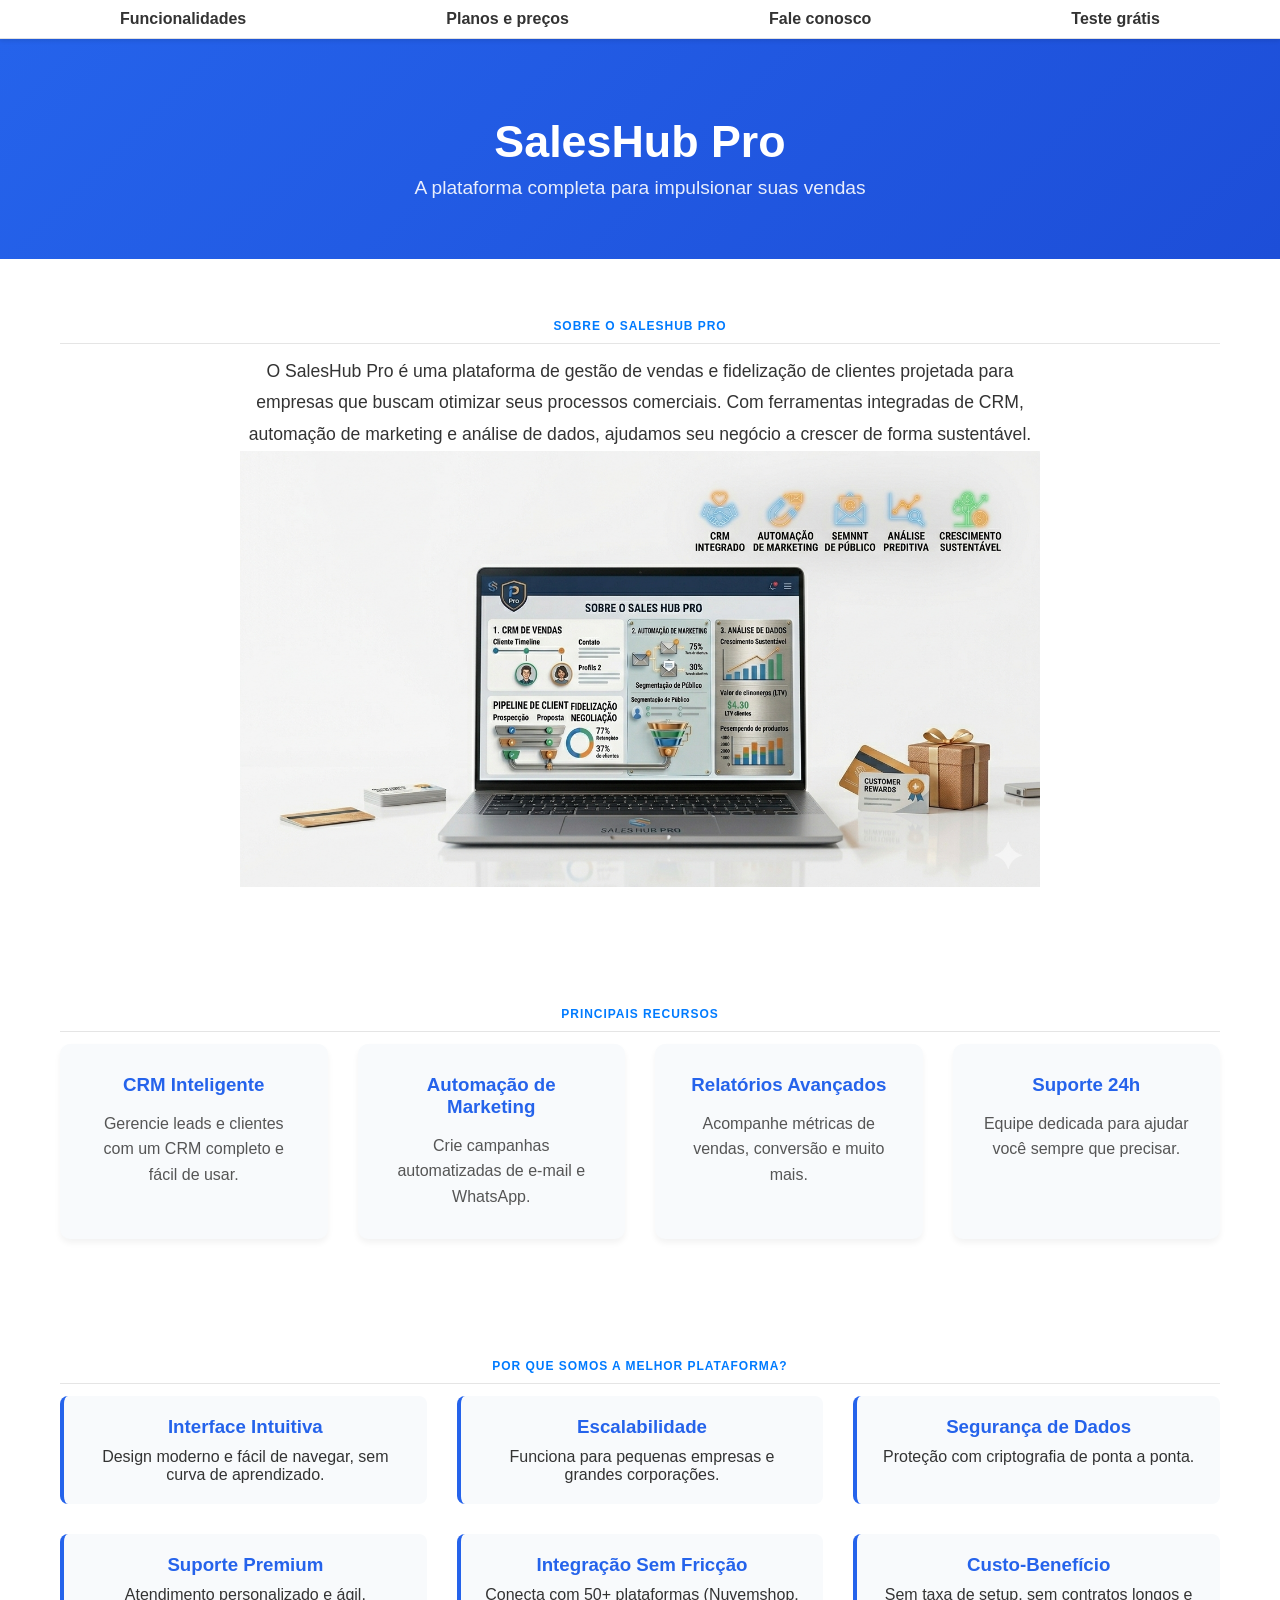
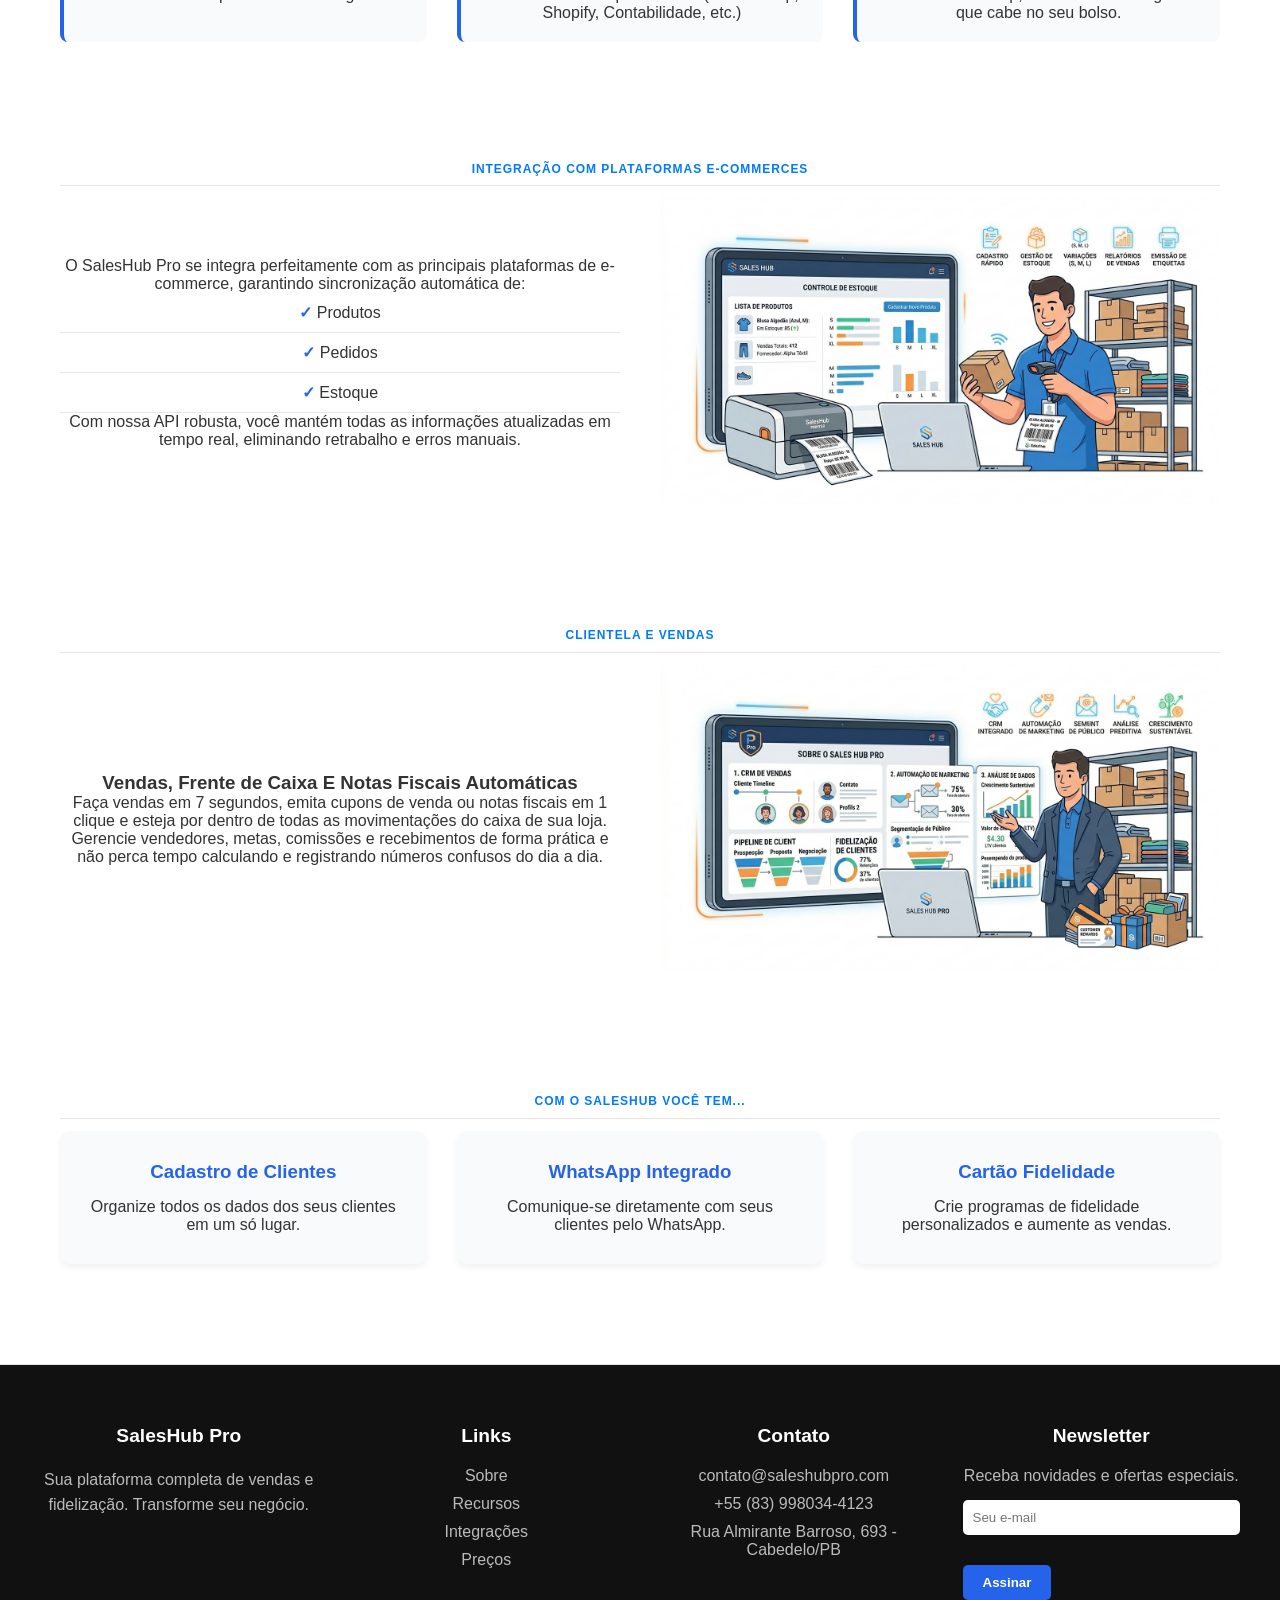
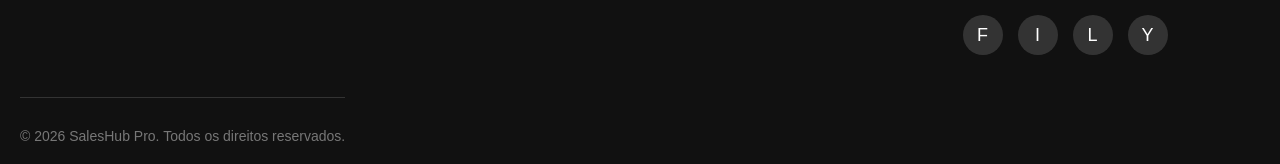
<file: saleshubprofinal/index.html>
<!DOCTYPE html>
<html lang="pt-BR">
<head>
<meta charset="UTF-8">
<meta name="viewport" content="width=device-width, initial-scale=1.0">
<title>SalesHub Pro</title>
  <link rel="stylesheet" href="css/style.css">
</head>
<body>
<div class="hotbar">
        <ul>
            <li><a href="/view/funcionalidades.html">Funcionalidades</a></li>
            <li><a href="/view/pp.html">Planos e preços</a></li>
            <li><a href="/view/fc.html">Fale conosco</a></li>
            <li><a href="/view/TG.html">Teste grátis</a></li>
        </ul>
    </div>

<header class="header">
<h1>SalesHub Pro</h1>
<p>A plataforma completa para impulsionar suas vendas</p>
</header>

<section class="container" id="sobre">
<h2 class="section-title">Sobre o SalesHub Pro</h2>
<div class="about">
<p>O SalesHub Pro é uma plataforma de gestão de vendas e fidelização de clientes projetada para empresas que buscam otimizar seus processos comerciais. Com ferramentas integradas de CRM, automação de marketing e análise de dados, ajudamos seu negócio a crescer de forma sustentável.</p>
<img src="img/Gemini_Generated_Image_pkw0g6pkw0g6pkw0.png" alt="IMG1" class="minha-imagem">
</div>
</section>

<section class="container" id="recursos">
<h2 class="section-title">Principais Recursos</h2>
<div class="features-grid">
<div class="feature-card">
<h3>CRM Inteligente</h3>
<p>Gerencie leads e clientes com um CRM completo e fácil de usar.</p>
</div>
<div class="feature-card">
<h3>Automação de Marketing</h3>
<p>Crie campanhas automatizadas de e-mail e WhatsApp.</p>
</div>
<div class="feature-card">
<h3>Relatórios Avançados</h3>
<p>Acompanhe métricas de vendas, conversão e muito mais.</p>
</div>
<div class="feature-card">
<h3>Suporte 24h</h3>
<p>Equipe dedicada para ajudar você sempre que precisar.</p>
</div>
</div>
</section>

<section class="container" id="por-que-somos-melhores">
<h2 class="section-title">Por Que Somos a Melhor Plataforma?</h2>
<div class="differentials-grid">
<div class="differential-item">
<h3>Interface Intuitiva</h3>
<p>Design moderno e fácil de navegar, sem curva de aprendizado.</p>
</div>
<div class="differential-item">
<h3>Escalabilidade</h3>
<p>Funciona para pequenas empresas e grandes corporações.</p>
</div>
<div class="differential-item">
<h3>Segurança de Dados</h3>
<p>Proteção com criptografia de ponta a ponta.</p>
</div>
<div class="differential-item">
<h3>Suporte Premium</h3>
<p>Atendimento personalizado e ágil.</p>
</div>
<div class="differential-item">
<h3>Integração Sem Fricção</h3>
<p>Conecta com 50+ plataformas (Nuvemshop, Shopify, Contabilidade, etc.)</p>
</div>
<div class="differential-item">
<h3>Custo-Benefício</h3>
<p>Sem taxa de setup, sem contratos longos e que cabe no seu bolso.</p>
</div>

</div>
</div>
</div>
</section>

<section class="container" id="integracao">
<h2 class="section-title">Integração Com Plataformas e-Commerces</h2>
<div class="integration-content">
<div class="integration-text">
<p>O SalesHub Pro se integra perfeitamente com as principais plataformas de e-commerce, garantindo sincronização automática de:</p>
<ul>
<li>Produtos</li>
<li>Pedidos</li>
<li>Estoque</li>
</ul>
<p>Com nossa API robusta, você mantém todas as informações atualizadas em tempo real, eliminando retrabalho e erros manuais.</p>
</div>
<div class="integration-image">
<img src="img/Gemini_Generated_Image_rn9tqern9tqern9t.png" alt="IMG2.">
</div>
</div>
</section>

<section class="container" id="integracao">
<h2 class="section-title">Clientela e Vendas</h2>
<div class="integration-content">
<div class="integration-text">
<h3>Vendas, Frente de Caixa E Notas Fiscais Automáticas</h3>
<p>Faça vendas em 7 segundos, emita cupons de venda ou notas fiscais em 1 clique e esteja por dentro de todas as movimentações do caixa de sua loja. Gerencie vendedores, metas, comissões e recebimentos de forma prática e não perca tempo calculando e registrando números confusos do dia a dia.</p>
</div>
<div class="integration-image">
<img src="img/Gemini_Generated_Image_nfxvnfnfxvnfnfxv.png" alt="IMG3.">
</div>
</div>
</section>

<section class="container" id="com-o-saleshub">
<h2 class="section-title">Com o SalesHub você tem...</h2>
<div class="vantagens-grid">
<div class="vantagem-card">
<h3>Cadastro de Clientes</h3>
<p>Organize todos os dados dos seus clientes em um só lugar.</p>
</div>
<div class="vantagem-card">
<h3>WhatsApp Integrado</h3>
<p>Comunique-se diretamente com seus clientes pelo WhatsApp.</p>
</div>
<div class="vantagem-card">
<h3>Cartão Fidelidade</h3>
<p>Crie programas de fidelidade personalizados e aumente as vendas.</p>
</div>
</div>
</section>



<!--FOOTER-->
<footer class="footer">
<div class="footer-grid">
<div class="footer-col">
<h4>SalesHub Pro</h4>
<p style="line-height:1.6;">Sua plataforma completa de vendas e fidelização. Transforme seu negócio.</p>
</div>
<div class="footer-col">
<h4>Links</h4>
<ul>
<li><a href="#sobre">Sobre</a></li>
<li><a href="#recursos">Recursos</a></li>
<li><a href="#integracao">Integrações</a></li>
<li><a href="#">Preços</a></li>
</ul>
</div>
<div class="footer-col">
<h4>Contato</h4>
<ul>
<li>contato@saleshubpro.com</li>
<li>+55 (83) 998034-4123</li>
<li>Rua Almirante Barroso, 693 - Cabedelo/PB</li>
</ul>
</div>
<div class="footer-col">
<h4>Newsletter</h4>
<p>Receba novidades e ofertas especiais.</p>
<form class="newsletter-form">
<input type="email" placeholder="Seu e-mail" required>
<button type="submit">Assinar</button>
</form>
<div class="social-icons">
<a href="#" aria-label="Facebook">F</a>
<a href="#" aria-label="Instagram">I</a>
<a href="#" aria-label="LinkedIn">L</a>
<a href="#" aria-label="YouTube">Y</a>
</div>
</div>
</div>
<div class="footer-bottom">
<p>&copy; 2026 SalesHub Pro. Todos os direitos reservados.</p>
</div>
</footer>

</body>
</html>
</file>
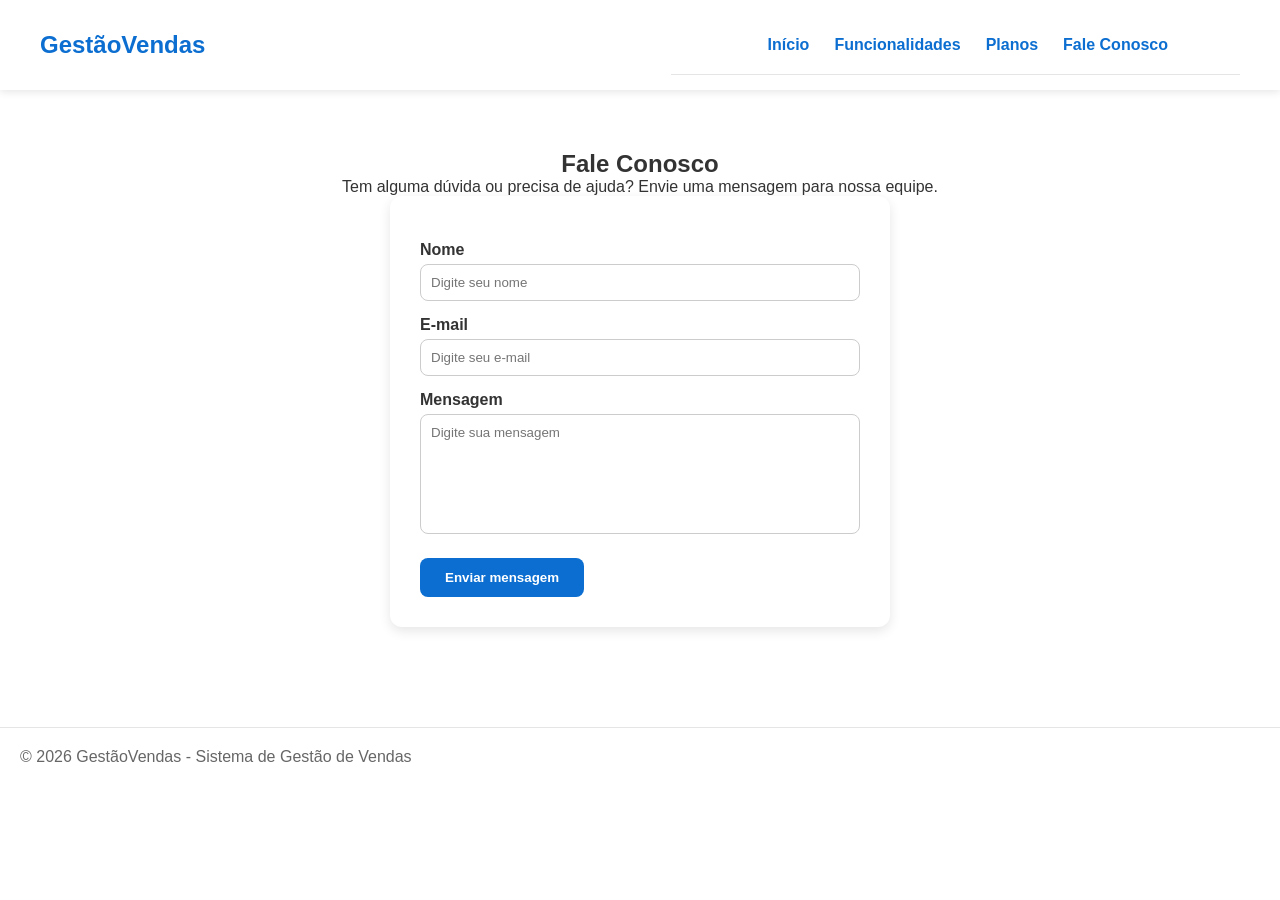
<file: saleshubprofinal/view/fc.html>
<!DOCTYPE html>
<html lang="pt-BR">
<head>
  <meta charset="UTF-8">
  <meta name="viewport" content="width=device-width, initial-scale=1.0">
  <title>Fale Conosco</title>
  <link rel="stylesheet" href="../css/style.css">
</head>

<body>

  <header>
    <div class="logo">GestãoVendas</div>

    <nav>
      <a href="#">Início</a>
      <a href="#">Funcionalidades</a>
      <a href="#">Planos</a>
      <a href="#">Fale Conosco</a>
    </nav>
  </header>

  <section class="container">
    <h1>Fale Conosco</h1>
    <p>Tem alguma dúvida ou precisa de ajuda? Envie uma mensagem para nossa equipe.</p>

    <div class="form-box">
      <form>
        
        <label for="nome">Nome</label>
        <input type="text" id="nome" placeholder="Digite seu nome" required>

        <label for="email">E-mail</label>
        <input type="email" id="email" placeholder="Digite seu e-mail" required>

        <label for="mensagem">Mensagem</label>
        <textarea id="mensagem" placeholder="Digite sua mensagem" required></textarea>

        <button type="submit">Enviar mensagem</button>

      </form>
    </div>
  </section>

  <footer>
    <p>©️ 2026 GestãoVendas - Sistema de Gestão de Vendas</p>
  </footer>

</body>
</html>
</file>
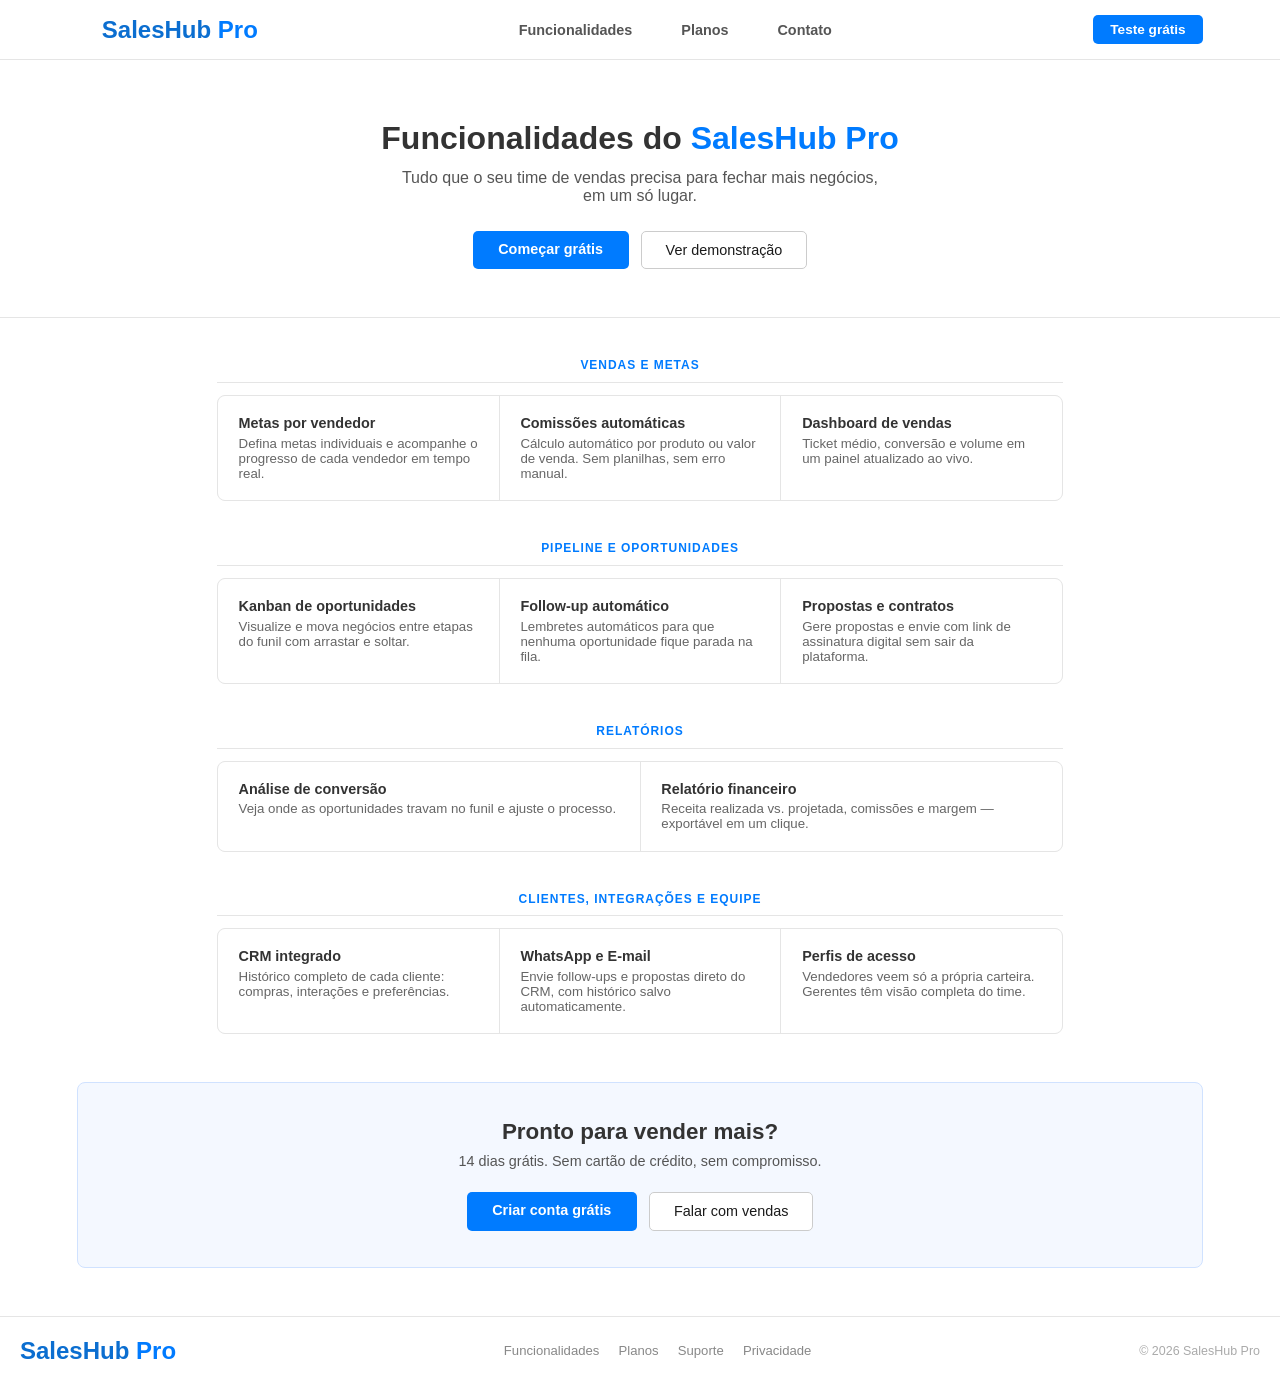
<file: saleshubprofinal/view/funcionalidades.html>
<!DOCTYPE html>
<html lang="pt-br">
<head>
  <meta charset="UTF-8">
  <meta name="viewport" content="width=device-width, initial-scale=1.0">
  <title>Funcionalidades — SalesHub Pro</title>
  <link rel="stylesheet" href="../css/style.css">
</head>
<body>

<nav>
  <a href="#" class="logo">SalesHub <span>Pro</span></a>
  <ul class="nav-links">
    <li><a href="#">Funcionalidades</a></li>
    <li><a href="#">Planos</a></li>
    <li><a href="#">Contato</a></li>
  </ul>
  <a href="#" class="nav-cta">Teste grátis</a>
</nav>

<section class="hero">
  <h1>Funcionalidades do <span>SalesHub Pro</span></h1>
  <p>Tudo que o seu time de vendas precisa para fechar mais negócios, em um só lugar.</p>
  <div class="btns">
    <a href="#" class="btn-p">Começar grátis</a>
    <a href="#" class="btn-s">Ver demonstração</a>
  </div>
</section>

<div class="features">

  <div class="section">
    <div class="section-title">Vendas e Metas</div>
    <div class="grid">
      <div class="cell"><h3>Metas por vendedor</h3><p>Defina metas individuais e acompanhe o progresso de cada vendedor em tempo real.</p></div>
      <div class="cell"><h3>Comissões automáticas</h3><p>Cálculo automático por produto ou valor de venda. Sem planilhas, sem erro manual.</p></div>
      <div class="cell"><h3>Dashboard de vendas</h3><p>Ticket médio, conversão e volume em um painel atualizado ao vivo.</p></div>
    </div>
  </div>

  <div class="section">
    <div class="section-title">Pipeline e Oportunidades</div>
    <div class="grid">
      <div class="cell"><h3>Kanban de oportunidades</h3><p>Visualize e mova negócios entre etapas do funil com arrastar e soltar.</p></div>
      <div class="cell"><h3>Follow-up automático</h3><p>Lembretes automáticos para que nenhuma oportunidade fique parada na fila.</p></div>
      <div class="cell"><h3>Propostas e contratos</h3><p>Gere propostas e envie com link de assinatura digital sem sair da plataforma.</p></div>
    </div>
  </div>

  <div class="section">
    <div class="section-title">Relatórios</div>
    <div class="grid g2">
      <div class="cell"><h3>Análise de conversão</h3><p>Veja onde as oportunidades travam no funil e ajuste o processo.</p></div>
      <div class="cell"><h3>Relatório financeiro</h3><p>Receita realizada vs. projetada, comissões e margem — exportável em um clique.</p></div>
    </div>
  </div>

  <div class="section">
    <div class="section-title">Clientes, Integrações e Equipe</div>
    <div class="grid">
      <div class="cell"><h3>CRM integrado</h3><p>Histórico completo de cada cliente: compras, interações e preferências.</p></div>
      <div class="cell"><h3>WhatsApp e E-mail</h3><p>Envie follow-ups e propostas direto do CRM, com histórico salvo automaticamente.</p></div>
      <div class="cell"><h3>Perfis de acesso</h3><p>Vendedores veem só a própria carteira. Gerentes têm visão completa do time.</p></div>
    </div>
  </div>

</div>

<div class="cta">
  <h2>Pronto para vender mais?</h2>
  <p>14 dias grátis. Sem cartão de crédito, sem compromisso.</p>
  <div class="btns">
    <a href="#" class="btn-p">Criar conta grátis</a>
    <a href="#" class="btn-s">Falar com vendas</a>
  </div>
</div>

<footer>
  <a href="#" class="logo">SalesHub <span>Pro</span></a>
  <div class="footer-links">
    <a href="#">Funcionalidades</a>
    <a href="#">Planos</a>
    <a href="#">Suporte</a>
    <a href="#">Privacidade</a>
  </div>
  <span class="copy">© 2026 SalesHub Pro</span>
</footer>

</body>
</html>
</file>
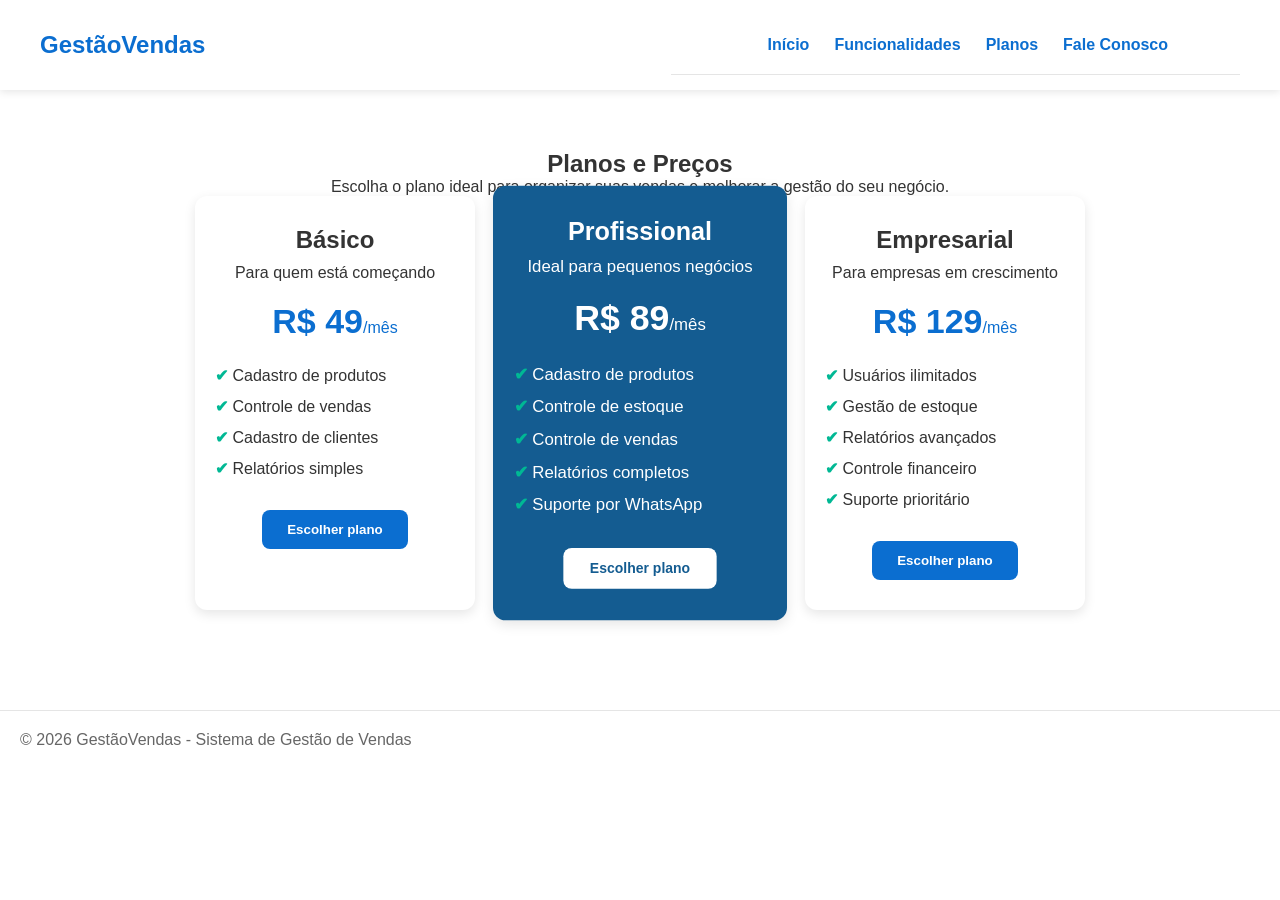
<file: saleshubprofinal/view/pp.html>
<!DOCTYPE html>
<html lang="pt-BR">
<head>
  <meta charset="UTF-8">
  <meta name="viewport" content="width=device-width, initial-scale=1.0">
  <title>Planos e Preços</title>
  <link rel="stylesheet" href="../css/style.css">
</head>

<body>

  <header>
    <div class="logo">GestãoVendas</div>

    <nav>
      <a href="#">Início</a>
      <a href="#">Funcionalidades</a>
      <a href="#">Planos</a>
      <a href="#">Fale Conosco</a>
    </nav>
  </header>

  <section class="container">
    <h1>Planos e Preços</h1>
    <p>Escolha o plano ideal para organizar suas vendas e melhorar a gestão do seu negócio.</p>

    <div class="planos">

      <div class="plano">
        <h2>Básico</h2>
        <p>Para quem está começando</p>
        <div class="preco">R$ 49<span>/mês</span></div>

        <ul>
          <li>Cadastro de produtos</li>
          <li>Controle de vendas</li>
          <li>Cadastro de clientes</li>
          <li>Relatórios simples</li>
        </ul>

        <button>Escolher plano</button>
      </div>

      <div class="plano destaque">
        <h2>Profissional</h2>
        <p>Ideal para pequenos negócios</p>
        <div class="preco">R$ 89<span>/mês</span></div>

        <ul>
          <li>Cadastro de produtos</li>
          <li>Controle de estoque</li>
          <li>Controle de vendas</li>
          <li>Relatórios completos</li>
          <li>Suporte por WhatsApp</li>
        </ul>

        <button>Escolher plano</button>
      </div>

      <div class="plano">
        <h2>Empresarial</h2>
        <p>Para empresas em crescimento</p>
        <div class="preco">R$ 129<span>/mês</span></div>

        <ul>
          <li>Usuários ilimitados</li>
          <li>Gestão de estoque</li>
          <li>Relatórios avançados</li>
          <li>Controle financeiro</li>
          <li>Suporte prioritário</li>
        </ul>

        <button>Escolher plano</button>
      </div>

    </div>
  </section>

  <footer>
    <p>©️ 2026 GestãoVendas - Sistema de Gestão de Vendas</p>
  </footer>

</body>
</html>
</file>
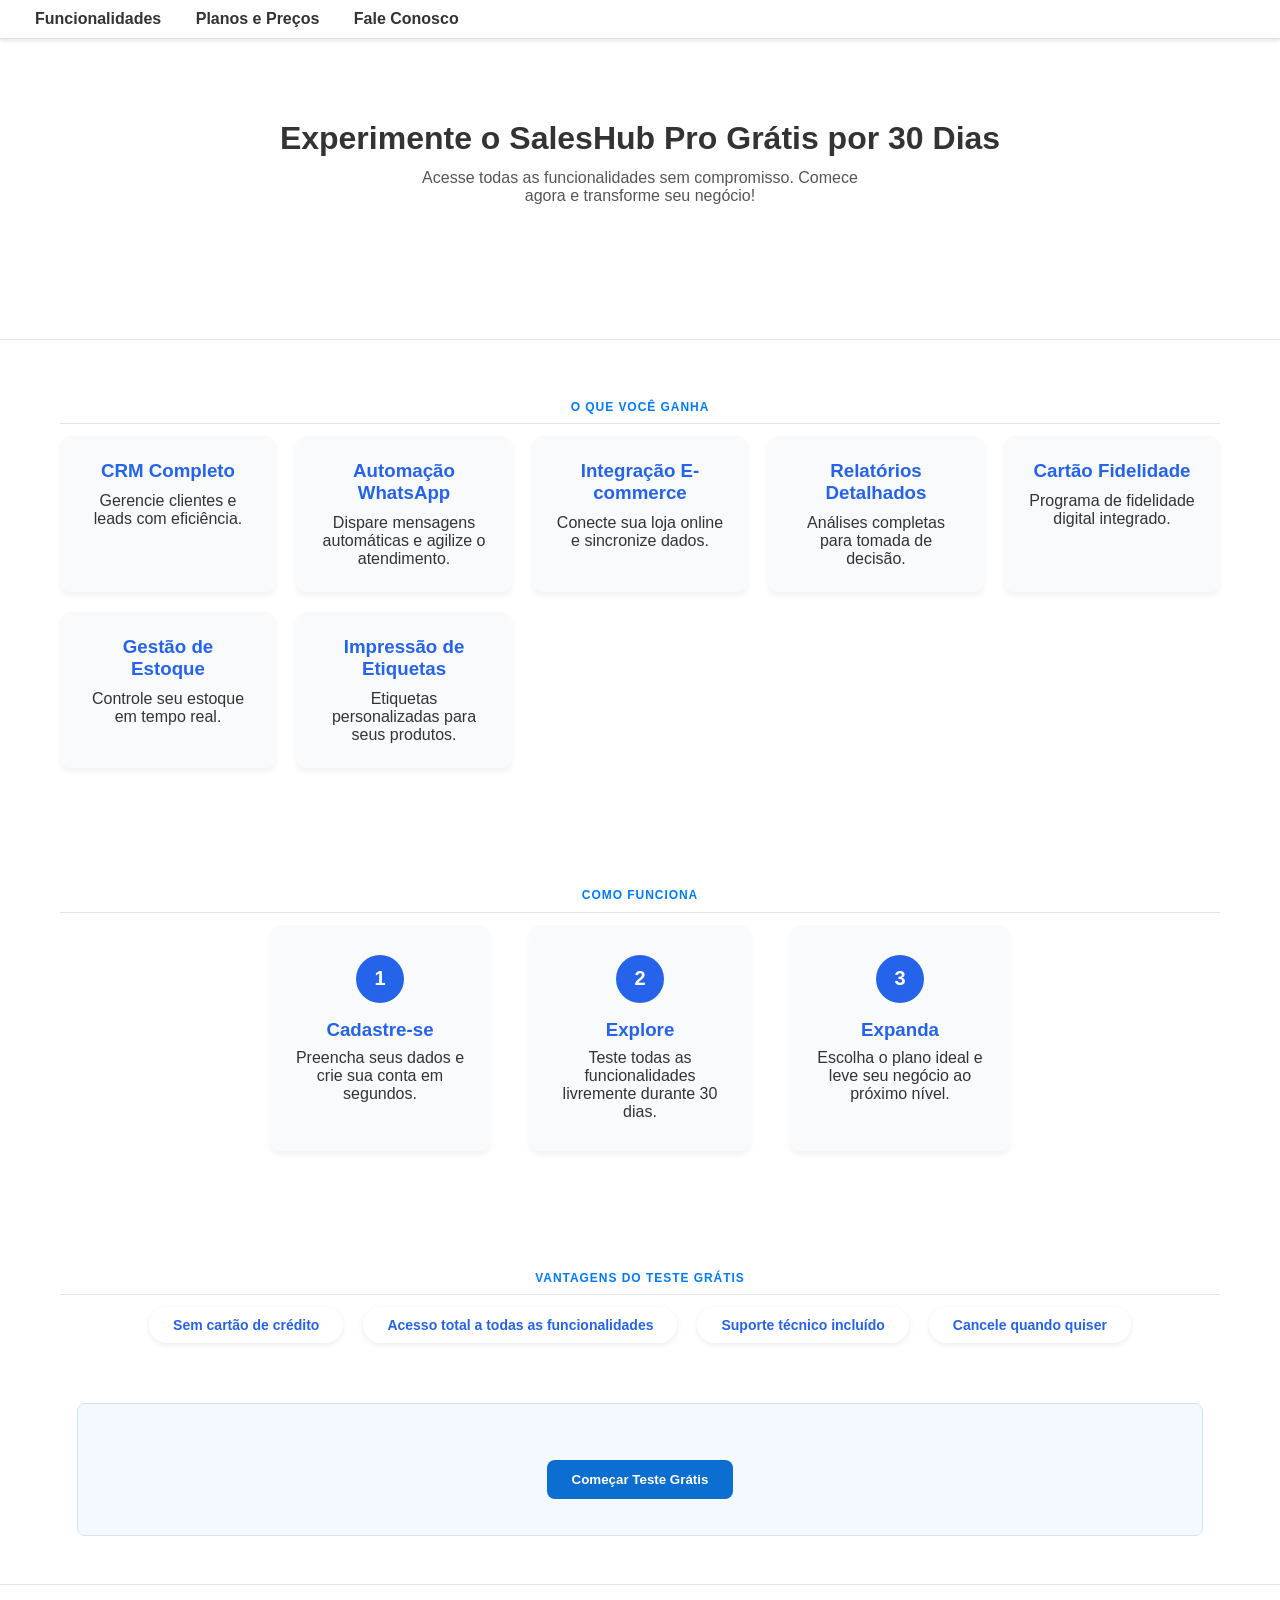
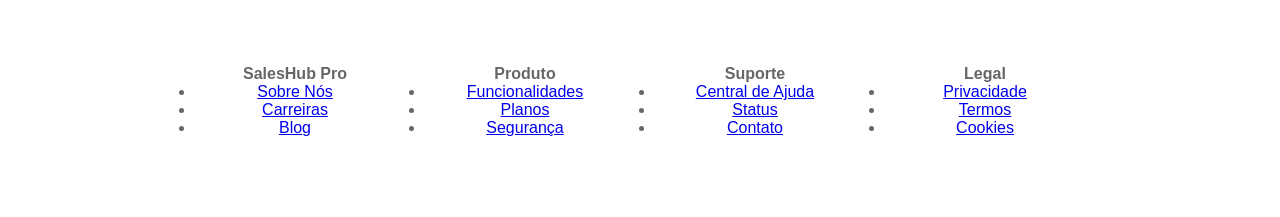
<file: saleshubprofinal/view/TG.html>
<!DOCTYPE html>
<html lang="pt-BR">
<head>
    <meta charset="UTF-8">
    <meta name="viewport" content="width=device-width, initial-scale=1.0">
    <title>SalesHub Pro - Teste Grátis</title>
  <link rel="stylesheet" href="../css/style.css">
</head>
<body>
    <div class="hotbar">
        <a href="funcionalidades.html">Funcionalidades</a>
        <a href="pp.html">Planos e Preços</a>
        <a href="fc.html">Fale Conosco</a>
    </div>

    <section class="hero">
        <div class="container">
            <h1>Experimente o SalesHub Pro Grátis por 30 Dias</h1>
            <p>Acesse todas as funcionalidades sem compromisso. Comece agora e transforme seu negócio!</p>
        </div>
    </section>

    <section class="container">
        <h2 class="section-title">O QUE VOCÊ GANHA</h2>
        <div class="grid-benefits">
            <div class="benefit-card"><h3>CRM Completo</h3><p>Gerencie clientes e leads com eficiência.</p></div>
            <div class="benefit-card"><h3>Automação WhatsApp</h3><p>Dispare mensagens automáticas e agilize o atendimento.</p></div>
            <div class="benefit-card"><h3>Integração E-commerce</h3><p>Conecte sua loja online e sincronize dados.</p></div>
            <div class="benefit-card"><h3>Relatórios Detalhados</h3><p>Análises completas para tomada de decisão.</p></div>
            <div class="benefit-card"><h3>Cartão Fidelidade</h3><p>Programa de fidelidade digital integrado.</p></div>
            <div class="benefit-card"><h3>Gestão de Estoque</h3><p>Controle seu estoque em tempo real.</p></div>
            <div class="benefit-card"><h3>Impressão de Etiquetas</h3><p>Etiquetas personalizadas para seus produtos.</p></div>
        </div>
    </section>

    <section class="container">
        <h2 class="section-title">COMO FUNCIONA</h2>
        <div class="steps">
            <div class="step">
                <div class="step-number">1</div>
                <h3>Cadastre-se</h3>
                <p>Preencha seus dados e crie sua conta em segundos.</p>
            </div>
            <div class="step">
                <div class="step-number">2</div>
                <h3>Explore</h3>
                <p>Teste todas as funcionalidades livremente durante 30 dias.</p>
            </div>
            <div class="step">
                <div class="step-number">3</div>
                <h3>Expanda</h3>
                <p>Escolha o plano ideal e leve seu negócio ao próximo nível.</p>
            </div>
        </div>
    </section>

    <section class="container">
        <h2 class="section-title">VANTAGENS DO TESTE GRÁTIS</h2>
        <div class="benefits-small">
            <div class="item">Sem cartão de crédito</div>
            <div class="item">Acesso total a todas as funcionalidades</div>
            <div class="item">Suporte técnico incluído</div>
            <div class="item">Cancele quando quiser</div>
        </div>
    </section>

    <div class="container cta">
        <button>Começar Teste Grátis</button>
    </div>

    <footer>
        <div class="container footer-grid">
            <div>
                <h4>SalesHub Pro</h4>
                <ul>
                    <li><a href="#">Sobre Nós</a></li>
                    <li><a href="#">Carreiras</a></li>
                    <li><a href="#">Blog</a></li>
                </ul>
            </div>
            <div>
                <h4>Produto</h4>
                <ul>
                    <li><a href="#">Funcionalidades</a></li>
                    <li><a href="#">Planos</a></li>
                    <li><a href="#">Segurança</a></li>
                </ul>
            </div>
            <div>
                <h4>Suporte</h4>
                <ul>
                    <li><a href="#">Central de Ajuda</a></li>
                    <li><a href="#">Status</a></li>
                    <li><a href="#">Contato</a></li>
                </ul>
            </div>
            <div>
                <h4>Legal</h4>
                <ul>
                    <li><a href="#">Privacidade</a></li>
                    <li><a href="#">Termos</a></li>
                    <li><a href="#">Cookies</a></li>
                </ul>
            </div>
        </div>
    </footer>
</body>
</html>
</file>
<file: saleshubprofinal/css/style.css>
/* ─────────────────────────────────────────────────────
   INDEX.HTML
   ───────────────────────────────────────────────────── */

* { margin: 0; padding: 0; box-sizing: border-box; font-family: 'Segoe UI', Tahoma, Geneva, Verdana, sans-serif; }
body { background: #fff; color: #333; }
.hotbar { position: fixed; top: 0; left: 0; width: 100%; background-color: #ffffff; border-bottom: 1px solid #e0e0e0; padding: 10px 20px; box-shadow: 0 2px 4px rgba(0, 0, 0, 0.1); z-index: 1000;}
.hotbar ul { list-style: none; margin: 0; padding: 0; display: flex; justify-content: space-around;}
.hotbar li { display: inline;}
.minha-imagem {display: block;margin-left: auto;margin-right: auto;max-width: 100%;height: auto;}
.hotbar a { text-decoration: none; color: #333333; font-weight: 600; padding: 10px 15px; transition: background-color 0.3s, color 0.3s;}
.hotbar a:hover { background-color: #007bff; color: #ffffff; border-radius: 4px;}
.header { background: linear-gradient(135deg, #2563eb, #1d4ed8); color: #fff; padding: 80px 20px 60px; text-align: center; margin-top: 36px; }
.header h1 { font-size: 2.8em; margin-bottom: 10px;}
.header p { font-size: 1.2em; opacity: 0.9; }
.container { max-width: 1200px; margin: 0 auto; padding: 60px 20px; text-align: center; }
.section-title { font-size: 2em; color: #2563eb; text-align: center; margin-bottom: 40px; }
.about { text-align: center; max-width: 800px; margin: 0 auto; font-size: 1.1em; line-height: 1.8; }
.features-grid { display: grid; grid-template-columns: repeat(auto-fit, minmax(250px, 1fr)); gap: 30px; }
.feature-card { background: #f8fafc; border-radius: 10px; padding: 30px; text-align: center; box-shadow: 0 4px 6px rgba(0,0,0,0.05); transition: transform 0.3s; }
.feature-card:hover { transform: translateY(-5px); }
.feature-card h3 { color: #2563eb; margin-bottom: 15px; }
.feature-card p { color: #555; line-height: 1.6; }
.differentials-grid { display: grid; grid-template-columns: repeat(auto-fit, minmax(300px, 1fr)); gap: 30px; }
.differential-item { background: #f8fafc; border-left: 4px solid #2563eb; padding: 20px; border-radius: 8px; }
.differential-item h3 { color: #2563eb; margin-bottom: 10px; }
.integration-content { display: flex; flex-wrap: wrap; align-items: center; gap: 40px; }
.integration-text { flex: 1; min-width: 300px; }
.integration-text ul { list-style: none; padding: 0; }
.integration-text li { padding: 10px 0; border-bottom: 1px solid #e5e7eb; }
.integration-text li::before { content: '✓ '; color: #2563eb; font-weight: bold; }
.integration-image { flex: 1; min-width: 300px; text-align: center; }
.integration-image img { max-width: 100%; height: auto; }
.vantagens-grid { display: grid; grid-template-columns: repeat(auto-fit, minmax(250px, 1fr)); gap: 30px; }
.vantagem-card { background: #f8fafc; border-radius: 10px; padding: 30px; text-align: center; box-shadow: 0 4px 6px rgba(0,0,0,0.05); }
.vantagem-card h3 { color: #2563eb; margin-bottom: 15px; }
.footer { background: #111; color: #bbb; padding: 60px 20px 20px; }
.footer-grid { display: grid; grid-template-columns: repeat(auto-fit, minmax(200px, 1fr)); gap: 30px; max-width: 1200px; margin: 0 auto; }
.footer-col h4 { color: #fff; margin-bottom: 20px; font-size: 1.2em; }
.footer-col ul { list-style: none; padding: 0; }
.footer-col ul li { margin-bottom: 10px; }
.footer-col ul li a { color: #bbb; text-decoration: none; transition: color 0.3s; }
.footer-col ul li a:hover { color: #fff; }
.newsletter-form { display: flex; flex-wrap: wrap; gap: 10px; margin-top: 15px; }
.newsletter-form input { flex: 1; padding: 10px; border: none; border-radius: 5px; }
.newsletter-form button { background: #2563eb; color: #fff; border: none; padding: 10px 20px; border-radius: 5px; cursor: pointer; transition: background 0.3s; }
.newsletter-form button:hover { background: #1d4ed8; }
.social-icons { display: flex; gap: 15px; margin-top: 15px; }
.social-icons a { display: inline-block; width: 40px; height: 40px; background: #333; color: #fff; text-align: center; line-height: 40px; border-radius: 50%; font-size: 18px; text-decoration: none; transition: background 0.3s; }
.social-icons a:hover { background: #2563eb; }
.footer-bottom { text-align: center; padding-top: 30px; border-top: 1px solid #333; margin-top: 30px; font-size: 14px; color: #777; }

@media (max-width: 768px) {
  .header h1 { font-size: 2em; }
  .header { padding: 60px 15px 40px; }
  .features-grid, .differentials-grid, .vantagens-grid { grid-template-columns: 1fr; }
  .integration-content { flex-direction: column; }
}


/* ─────────────────────────────────────────────────────
   FUNCIONALIDADES.HTML
   ───────────────────────────────────────────────────── */

/* NAV */
nav {
  display: flex;
  align-items: center;
  justify-content: space-between;
  padding: 0 6%;
  height: 60px;
  border-bottom: 1px solid #e5e5e5;
}

.logo { font-size: 1.1rem; font-weight: bold; text-decoration: none; color: #1a1a1a; }
.logo span { color: #007bff; }

.nav-links { display: flex; gap: 1.5rem; list-style: none; }
.nav-links a { color: #555; text-decoration: none; font-size: 0.9rem; }
.nav-links a:hover { color: #1a1a1a; }

.nav-cta {
  background: #007bff; color: #fff;
  padding: .45rem 1.1rem; border-radius: 5px;
  font-size: 0.85rem; font-weight: bold; text-decoration: none;
}

/* HERO */
.hero {
  text-align: center;
  padding: 60px 6% 48px;
  border-bottom: 1px solid #e5e5e5;
}

.hero h1 { font-size: 2rem; font-weight: bold; margin-bottom: .75rem; }
.hero h1 span { color: #007bff; }
.hero p { color: #555; max-width: 480px; margin: 0 auto 1.6rem; }

.btns { display: flex; gap: .75rem; justify-content: center; flex-wrap: wrap; }
.btn-p { background: #007bff; color: #fff; padding: .65rem 1.6rem; border-radius: 5px; font-weight: bold; font-size: .9rem; text-decoration: none; }
.btn-s { background: #fff; color: #1a1a1a; padding: .65rem 1.5rem; border-radius: 5px; border: 1px solid #ccc; font-size: .9rem; text-decoration: none; }

/* FEATURES */
.features { max-width: 1000px; margin: 0 auto; padding: 0 6% 48px; }

.section { margin-top: 40px; }

.section-title {
  font-size: .75rem;
  font-weight: bold;
  text-transform: uppercase;
  letter-spacing: .08em;
  color: #007bff;
  margin-bottom: .75rem;
  padding-bottom: .6rem;
  border-bottom: 1px solid #e5e5e5;
}

.grid { display: grid; grid-template-columns: repeat(3, 1fr); gap: 1px; background: #e5e5e5; border: 1px solid #e5e5e5; border-radius: 8px; overflow: hidden; }
.grid.g2 { grid-template-columns: repeat(2, 1fr); }

.cell { background: #fff; padding: 1.2rem 1.3rem; }
.cell:hover { background: #f9f9f9; }
.cell h3 { font-size: .9rem; font-weight: bold; margin-bottom: .3rem; }
.cell p { color: #666; font-size: .83rem; }

/* CTA */
.cta {
  margin: 0 6% 48px;
  padding: 36px;
  text-align: center;
  background: #f4f8ff;
  border: 1px solid #d0e2ff;
  border-radius: 8px;
}
.cta h2 { font-size: 1.4rem; margin-bottom: .5rem; }
.cta p { color: #555; font-size: .9rem; margin-bottom: 1.4rem; }

/* FOOTER - funcionalidades.html */
footer {
  border-top: 1px solid #e5e5e5;
  padding: 24px 6%;
  display: flex;
  justify-content: space-between;
  align-items: center;
  flex-wrap: wrap;
  gap: .75rem;
}
.footer-links { display: flex; gap: 1.2rem; flex-wrap: wrap; }
.footer-links a { color: #888; text-decoration: none; font-size: .82rem; }
.footer-links a:hover { color: #1a1a1a; }
.copy { color: #aaa; font-size: .78rem; }

@media (max-width: 680px) {
  .grid, .grid.g2 { grid-template-columns: 1fr 1fr; }
  .nav-links { display: none; }
}
@media (max-width: 420px) {
  .grid, .grid.g2 { grid-template-columns: 1fr; }
}


/* ─────────────────────────────────────────────────────
   PP.HTML  (Planos e Preços)
   ───────────────────────────────────────────────────── */

/* body, header, .logo, nav a, .container, footer
   já cobertos pelas seções acima ou abaixo (fc.html) */

.planos {
  display: flex;
  justify-content: center;
  gap: 25px;
  flex-wrap: wrap;
}

.plano {
  background-color: white;
  width: 280px;
  padding: 30px 20px;
  border-radius: 12px;
  box-shadow: 0 4px 12px rgba(0,0,0,0.1);
  text-align: center;
}

.plano.destaque {
  background-color: #145c91;
  color: white;
  transform: scale(1.05);
}

.plano h2 {
  margin-bottom: 10px;
}

.preco {
  font-size: 34px;
  font-weight: bold;
  margin: 20px 0;
  color: #0b6ed0;
}

.destaque .preco {
  color: white;
}

.preco span {
  font-size: 16px;
  font-weight: normal;
}

.plano ul {
  list-style: none;
  padding: 0;
  text-align: left;
  margin-top: 25px;
}

.plano ul li {
  margin: 12px 0;
}

.plano ul li::before {
  content: "✔ ";
  color: #00b894;
  font-weight: bold;
}

button {
  background-color: #0b6ed0;
  color: white;
  border: none;
  padding: 12px 25px;
  border-radius: 8px;
  cursor: pointer;
  font-weight: bold;
  margin-top: 20px;
}

button:hover {
  background-color: #084f96;
}

.destaque button {
  background-color: white;
  color: #145c91;
}


/* ─────────────────────────────────────────────────────
   FC.HTML  (Fale Conosco)
   ───────────────────────────────────────────────────── */

/* body já declarado acima */

header:not(.header) {
  background-color: white;
  padding: 15px 40px;
  display: flex;
  justify-content: space-between;
  align-items: center;
  box-shadow: 0 2px 8px rgba(0,0,0,0.1);
}

.logo {
  font-size: 24px;
  font-weight: bold;
  color: #0b6ed0;
}

nav a {
  text-decoration: none;
  color: #0b6ed0;
  margin-left: 25px;
  font-weight: bold;
}

.form-box {
  background-color: white;
  max-width: 500px;
  margin: auto;
  padding: 30px;
  border-radius: 12px;
  box-shadow: 0 4px 12px rgba(0,0,0,0.1);
  text-align: left;
}

.form-box label {
  font-weight: bold;
  display: block;
  margin-top: 15px;
}

.form-box input,
.form-box textarea {
  width: 100%;
  padding: 10px;
  margin-top: 5px;
  border-radius: 8px;
  border: 1px solid #ccc;
  outline: none;
}

.form-box textarea {
  resize: none;
  height: 120px;
}

/* button e button:hover já declarados em pp.html acima */

/* footer de fc.html e pp.html */
footer {
  text-align: center;
  padding: 20px;
  background-color: white;
  margin-top: 40px;
  color: #666;
}


/* ─────────────────────────────────────────────────────
   TG.HTML  (Teste Grátis)
   — Esta página já usava <link rel="stylesheet">,
     portanto não tinha CSS interno.
     Os estilos que ela consome (.hotbar, .hero,
     .container, .section-title, .footer-grid, etc.)
     já estão declarados nas seções acima.
   ───────────────────────────────────────────────────── */

/* Classes exclusivas de TG.html que não apareciam
   nos outros arquivos: */

.grid-benefits {
  display: grid;
  grid-template-columns: repeat(auto-fit, minmax(200px, 1fr));
  gap: 20px;
}

.benefit-card {
  background: #f8fafc;
  border-radius: 10px;
  padding: 24px;
  text-align: center;
  box-shadow: 0 4px 6px rgba(0,0,0,0.05);
  transition: transform 0.3s;
}

.benefit-card:hover { transform: translateY(-5px); }

.benefit-card h3 { color: #2563eb; margin-bottom: 10px; }

.steps {
  display: flex;
  justify-content: center;
  gap: 40px;
  flex-wrap: wrap;
}

.step {
  background: #f8fafc;
  border-radius: 10px;
  padding: 30px 24px;
  text-align: center;
  max-width: 220px;
  box-shadow: 0 4px 6px rgba(0,0,0,0.05);
}

.step-number {
  width: 48px;
  height: 48px;
  background: #2563eb;
  color: white;
  border-radius: 50%;
  display: flex;
  align-items: center;
  justify-content: center;
  font-size: 20px;
  font-weight: bold;
  margin: 0 auto 16px;
}

.step h3 { color: #2563eb; margin-bottom: 8px; }

.benefits-small {
  display: flex;
  justify-content: center;
  gap: 20px;
  flex-wrap: wrap;
}

.benefits-small .item {
  background: white;
  border-radius: 30px;
  padding: 10px 24px;
  font-weight: bold;
  color: #2563eb;
  box-shadow: 0 2px 6px rgba(0,0,0,0.08);
  font-size: 14px;
}
</file>
